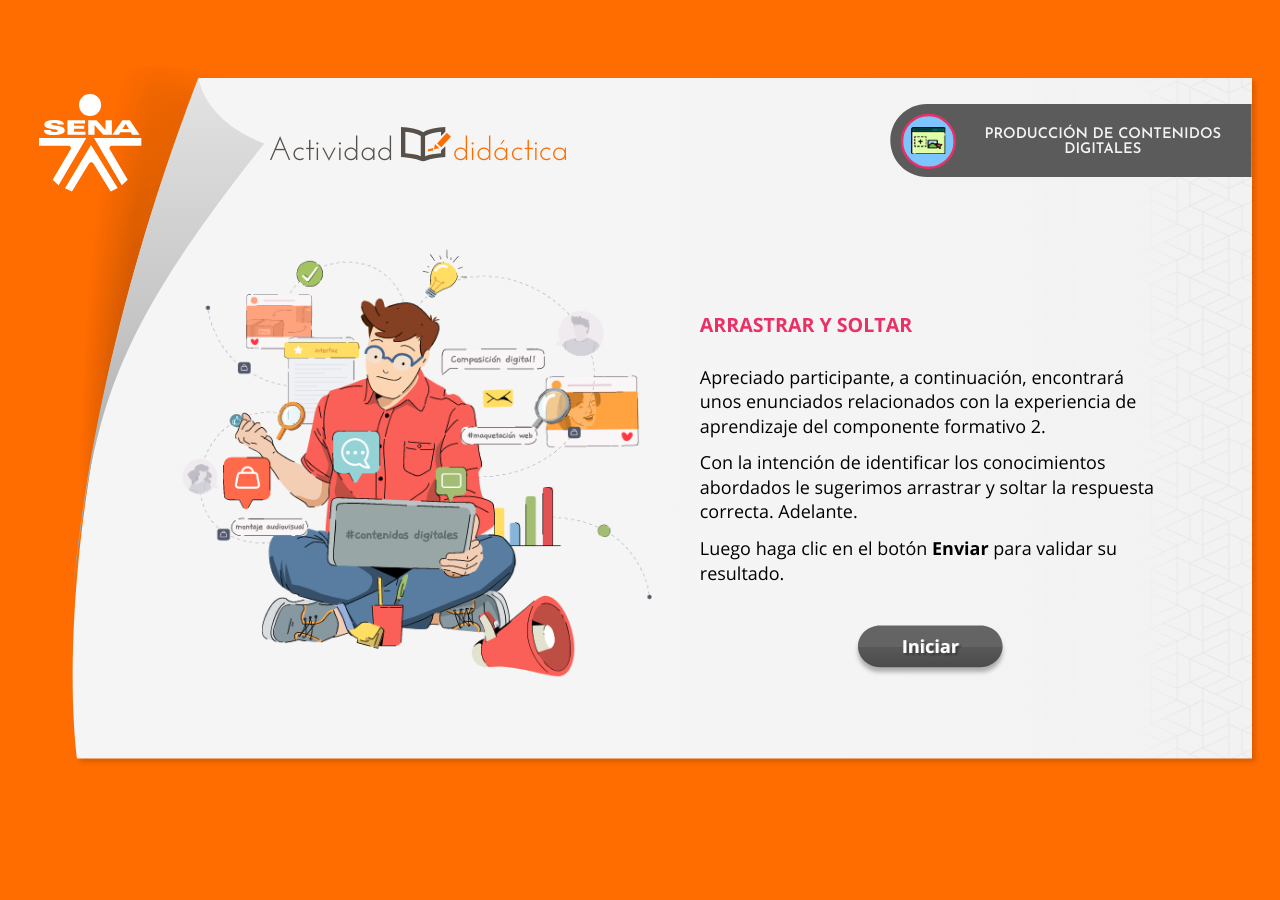
<file: actividades/actividad-1/actividad.html>
<!doctype html>
<html lang="es">
<head>
  <meta charset="utf-8">
  <!-- Creado con Storyline 360 - http://www.articulate.com  -->
  <!-- version: 3.54.25674.0 -->
  <title>ARRASTRAR Y SOLTAR</title>
  <meta http-equiv="x-ua-compatible" content="IE=edge"/>
  <meta name="viewport" content="width=device-width,initial-scale=1,user-scalable=no,shrink-to-fit=no,minimal-ui"/>
  <meta name="apple-mobile-web-app-capable" content="yes"/>
  <style>
    html, body { height: 100%; padding: 0; margin: 0 }
    #app { height: 100%; width: 100%; }
  </style>
  
  <script>window.THREE = { };</script>
</head>
<body style="background: #FF6C00" class="cs-HTML theme-classic">
  <!-- 360 -->
  <script>!function(e){var i=/iPhone/i,o=/iPod/i,n=/iPad/i,t=/(?=.*\bAndroid\b)(?=.*\bMobile\b)/i,d=/Android/i,s=/(?=.*\bAndroid\b)(?=.*\bSD4930UR\b)/i,b=/(?=.*\bAndroid\b)(?=.*\b(?:KFOT|KFTT|KFJWI|KFJWA|KFSOWI|KFTHWI|KFTHWA|KFAPWI|KFAPWA|KFARWI|KFASWI|KFSAWI|KFSAWA)\b)/i,r=/IEMobile/i,h=/(?=.*\bWindows\b)(?=.*\bARM\b)/i,a=/BlackBerry/i,l=/BB10/i,p=/Opera Mini/i,f=/(CriOS|Chrome)(?=.*\bMobile\b)/i,u=/(?=.*\bFirefox\b)(?=.*\bMobile\b)/i,c=new RegExp("(?:Nexus 7|BNTV250|Kindle Fire|Silk|GT-P1000)","i"),w=function(e,i){return e.test(i)},A=function(e){var A=e||navigator.userAgent,v=A.split("[FBAN");if(void 0!==v[1]&&(A=v[0]),this.apple={phone:w(i,A),ipod:w(o,A),tablet:!w(i,A)&&w(n,A),device:w(i,A)||w(o,A)||w(n,A)},this.amazon={phone:w(s,A),tablet:!w(s,A)&&w(b,A),device:w(s,A)||w(b,A)},this.android={phone:w(s,A)||w(t,A),tablet:!w(s,A)&&!w(t,A)&&(w(b,A)||w(d,A)),device:w(s,A)||w(b,A)||w(t,A)||w(d,A)},this.windows={phone:w(r,A),tablet:w(h,A),device:w(r,A)||w(h,A)},this.other={blackberry:w(a,A),blackberry10:w(l,A),opera:w(p,A),firefox:w(u,A),chrome:w(f,A),device:w(a,A)||w(l,A)||w(p,A)||w(u,A)||w(f,A)},this.seven_inch=w(c,A),this.any=this.apple.device||this.android.device||this.windows.device||this.other.device||this.seven_inch,this.phone=this.apple.phone||this.android.phone||this.windows.phone,this.tablet=this.apple.tablet||this.android.tablet||this.windows.tablet,"undefined"==typeof window)return this},v=function(){var e=new A;return e.Class=A,e};"undefined"!=typeof module&&module.exports&&"undefined"==typeof window?module.exports=A:"undefined"!=typeof module&&module.exports&&"undefined"!=typeof window?module.exports=v():"function"==typeof define&&define.amd?define("isMobile",[],e.isMobile=v()):e.isMobile=v()}(this);
    window.isMobile.apple.tablet = window.isMobile.apple.tablet ||
      (navigator.platform === 'MacIntel' && navigator.maxTouchPoints > 1);
    window.isMobile.apple.device = window.isMobile.apple.device || window.isMobile.apple.tablet;
    window.isMobile.tablet = window.isMobile.tablet || window.isMobile.apple.tablet;
    window.isMobile.any = window.isMobile.any || window.isMobile.apple.tablet;
  </script>

  <div id="focus-sink" tabindex="-1"></div>

  <div id="preso"></div>
  <script>
    window.DS = {};
    window.globals = {
      DATA_PATH_BASE: '',
      HAS_FRAME: true,
      HAS_SLIDE: true,

      lmsPresent: false,
      tinCanPresent: false,
      cmi5Present: false,
      aoSupport: false,
      scale: 'show all',
      captureRc: false,
      browserSize: 'optimal',
      bgColor: '#FF6C00',
      features: 'ModernPlayerCustomBackground,MultipleQuizTracking',
      themeName: 'classic',
      preloaderColor: '#FFFFFF',
      suppressAnalytics: false,
      productChannel: 'stable',
      publishSource: 'storyline',
      aid: 'aid|339d165a-83f3-4019-8c9a-89a78d960021',
      cid: 'ee355122-7b82-446e-a49a-1a97172a4f2c',
      playerVersion: '3.54.25674.0',
      maxIosVideoElements: 10,

      
      parseParams: function(qs) {
        if (window.globals.parsedParams != null) {
          return window.globals.parsedParams;
        }
        qs = (qs || window.location.search.substr(1)).split('+').join(' ');
        var params = {},
            tokens,
            re = /[?&]?([^=]+)=([^&]*)/g;

        while (tokens = re.exec(qs)) {
          params[decodeURIComponent(tokens[1]).trim()] =
            decodeURIComponent(tokens[2]).trim();
        }
        window.globals.parsedParams = params;
        return params;
      }

    };

    (function() {

      var classTypes = [ 'desktop', 'mobile', 'phone', 'tablet' ];

      var addDeviceClasses = function(prefix, testObj) {
        var curr, i;
        for (i = 0; i < classTypes.length; i++) {
          curr = classTypes[i];
          if (testObj[curr]) {
            document.body.classList.add(prefix + curr);
          }
        }
      };

      var params = window.globals.parseParams(),
          isDevicePreview = params.devicepreview === '1',
          isPhoneOverride = params.deviceType === 'phone' || (isDevicePreview && params.phone == '1'),
          isTabletOverride = (params.deviceType === 'tablet' || isDevicePreview) && !isPhoneOverride,
          isMobileOverride = isPhoneOverride || isTabletOverride;

      var deviceView = {
        desktop: !window.isMobile.any && !isMobileOverride,
        mobile: window.isMobile.any || isMobileOverride,
        phone: isPhoneOverride || (window.isMobile.phone && !isTabletOverride),
        tablet: isTabletOverride || window.isMobile.tablet
      };

      window.globals.deviceView = deviceView;
      window.isMobile.desktop = !window.isMobile.any;
      window.isMobile.mobile = window.isMobile.any;

      addDeviceClasses('view-', deviceView);

    })();
  </script>
  
  <script src='story_content/user.js' type=text/javascript></script>
  <div class="slide-loader"></div>

  <script>
    if (window.globals.deviceView.isMobile) { var doc = document, loader = doc.body.querySelector('.slide-loader'); [ 1, 2, 3 ].forEach(function(n) { var d = doc.createElement('div'); d.style.backgroundColor = window.globals.preloaderColor; d.classList.add('mobile-loader-dot'); d.classList.add('dot' + n); loader.appendChild(d); }); }
  </script>

  <div class="mobile-load-title-overlay" style="display: none">
    <div class="mobile-load-title">ARRASTRAR Y SOLTAR</div>
  </div>

  <div class="mobile-chrome-warning"></div>

  <script>
    
    if (window.autoSpider && window.vInterfaceObject) {
      document.querySelector('.mobile-load-title-overlay').style.display = 'none';
    }
  </script>

  

  <link rel="stylesheet" href="html5/data/css/output.min.css" data-noprefix/>
</body>
<script src="html5/lib/scripts/bootstrapper.min.js"></script>
</html>
</file>
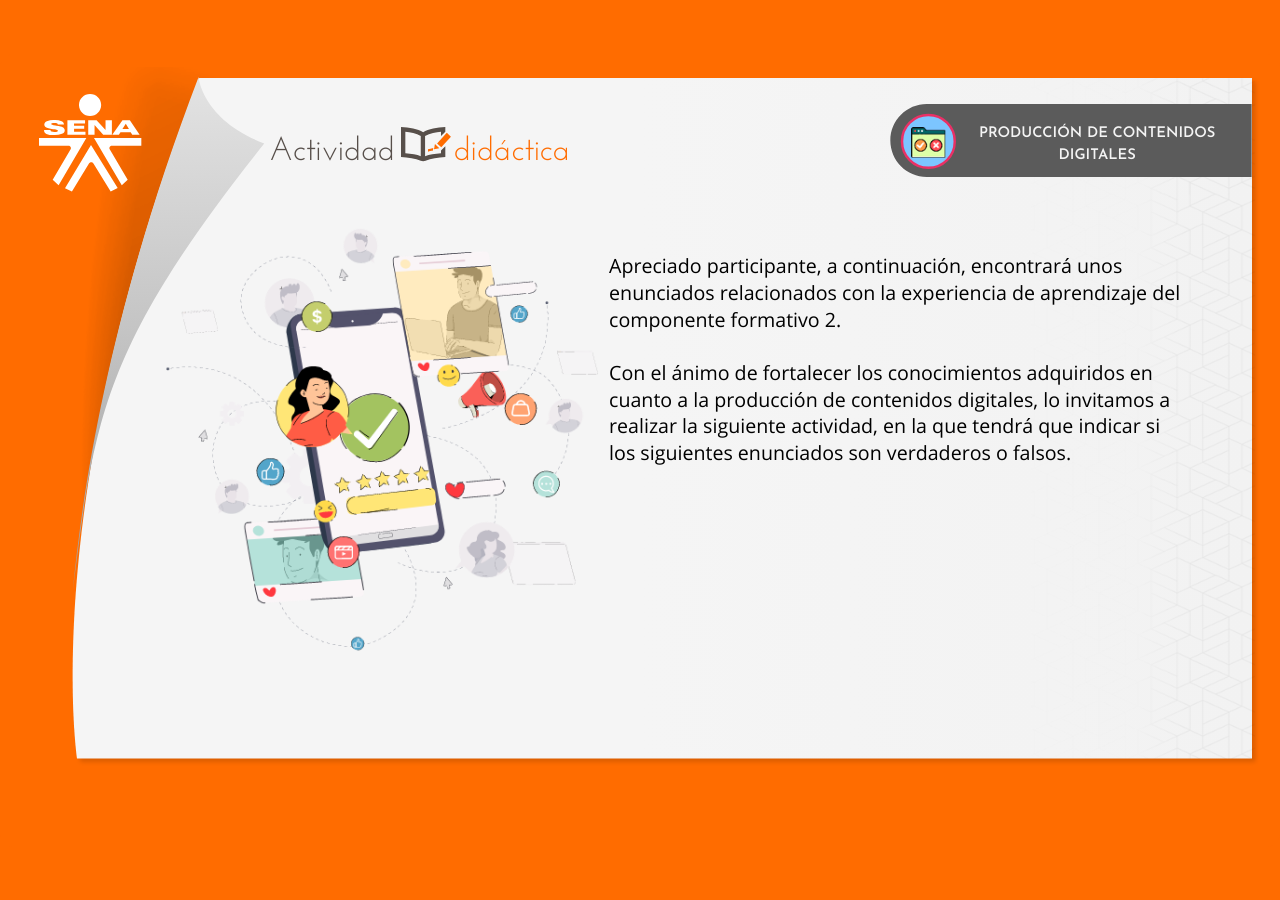
<file: actividades/actividad-2/actividad.html>
<!doctype html>
<html lang="es">
<head>
  <meta charset="utf-8">
  <!-- Creado con Storyline 360 - http://www.articulate.com  -->
  <!-- version: 3.54.25674.0 -->
  <title>PREGUNTAS FALSO/VERDADERO</title>
  <meta http-equiv="x-ua-compatible" content="IE=edge"/>
  <meta name="viewport" content="width=device-width,initial-scale=1,user-scalable=no,shrink-to-fit=no,minimal-ui"/>
  <meta name="apple-mobile-web-app-capable" content="yes"/>
  <style>
    html, body { height: 100%; padding: 0; margin: 0 }
    #app { height: 100%; width: 100%; }
  </style>
  
  <script>window.THREE = { };</script>
</head>
<body style="background: #FF6C00" class="cs-HTML theme-classic">
  <!-- 360 -->
  <script>!function(e){var i=/iPhone/i,o=/iPod/i,n=/iPad/i,t=/(?=.*\bAndroid\b)(?=.*\bMobile\b)/i,d=/Android/i,s=/(?=.*\bAndroid\b)(?=.*\bSD4930UR\b)/i,b=/(?=.*\bAndroid\b)(?=.*\b(?:KFOT|KFTT|KFJWI|KFJWA|KFSOWI|KFTHWI|KFTHWA|KFAPWI|KFAPWA|KFARWI|KFASWI|KFSAWI|KFSAWA)\b)/i,r=/IEMobile/i,h=/(?=.*\bWindows\b)(?=.*\bARM\b)/i,a=/BlackBerry/i,l=/BB10/i,p=/Opera Mini/i,f=/(CriOS|Chrome)(?=.*\bMobile\b)/i,u=/(?=.*\bFirefox\b)(?=.*\bMobile\b)/i,c=new RegExp("(?:Nexus 7|BNTV250|Kindle Fire|Silk|GT-P1000)","i"),w=function(e,i){return e.test(i)},A=function(e){var A=e||navigator.userAgent,v=A.split("[FBAN");if(void 0!==v[1]&&(A=v[0]),this.apple={phone:w(i,A),ipod:w(o,A),tablet:!w(i,A)&&w(n,A),device:w(i,A)||w(o,A)||w(n,A)},this.amazon={phone:w(s,A),tablet:!w(s,A)&&w(b,A),device:w(s,A)||w(b,A)},this.android={phone:w(s,A)||w(t,A),tablet:!w(s,A)&&!w(t,A)&&(w(b,A)||w(d,A)),device:w(s,A)||w(b,A)||w(t,A)||w(d,A)},this.windows={phone:w(r,A),tablet:w(h,A),device:w(r,A)||w(h,A)},this.other={blackberry:w(a,A),blackberry10:w(l,A),opera:w(p,A),firefox:w(u,A),chrome:w(f,A),device:w(a,A)||w(l,A)||w(p,A)||w(u,A)||w(f,A)},this.seven_inch=w(c,A),this.any=this.apple.device||this.android.device||this.windows.device||this.other.device||this.seven_inch,this.phone=this.apple.phone||this.android.phone||this.windows.phone,this.tablet=this.apple.tablet||this.android.tablet||this.windows.tablet,"undefined"==typeof window)return this},v=function(){var e=new A;return e.Class=A,e};"undefined"!=typeof module&&module.exports&&"undefined"==typeof window?module.exports=A:"undefined"!=typeof module&&module.exports&&"undefined"!=typeof window?module.exports=v():"function"==typeof define&&define.amd?define("isMobile",[],e.isMobile=v()):e.isMobile=v()}(this);
    window.isMobile.apple.tablet = window.isMobile.apple.tablet ||
      (navigator.platform === 'MacIntel' && navigator.maxTouchPoints > 1);
    window.isMobile.apple.device = window.isMobile.apple.device || window.isMobile.apple.tablet;
    window.isMobile.tablet = window.isMobile.tablet || window.isMobile.apple.tablet;
    window.isMobile.any = window.isMobile.any || window.isMobile.apple.tablet;
  </script>

  <div id="focus-sink" tabindex="-1"></div>

  <div id="preso"></div>
  <script>
    window.DS = {};
    window.globals = {
      DATA_PATH_BASE: '',
      HAS_FRAME: true,
      HAS_SLIDE: true,

      lmsPresent: false,
      tinCanPresent: false,
      cmi5Present: false,
      aoSupport: false,
      scale: 'show all',
      captureRc: false,
      browserSize: 'optimal',
      bgColor: '#FF6C00',
      features: 'ModernPlayerCustomBackground,MultipleQuizTracking',
      themeName: 'classic',
      preloaderColor: '#FFFFFF',
      suppressAnalytics: false,
      productChannel: 'stable',
      publishSource: 'storyline',
      aid: 'aid|339d165a-83f3-4019-8c9a-89a78d960021',
      cid: '7f6be52b-d93a-477a-a1c8-a1f59e18c1bc',
      playerVersion: '3.54.25674.0',
      maxIosVideoElements: 10,

      
      parseParams: function(qs) {
        if (window.globals.parsedParams != null) {
          return window.globals.parsedParams;
        }
        qs = (qs || window.location.search.substr(1)).split('+').join(' ');
        var params = {},
            tokens,
            re = /[?&]?([^=]+)=([^&]*)/g;

        while (tokens = re.exec(qs)) {
          params[decodeURIComponent(tokens[1]).trim()] =
            decodeURIComponent(tokens[2]).trim();
        }
        window.globals.parsedParams = params;
        return params;
      }

    };

    (function() {

      var classTypes = [ 'desktop', 'mobile', 'phone', 'tablet' ];

      var addDeviceClasses = function(prefix, testObj) {
        var curr, i;
        for (i = 0; i < classTypes.length; i++) {
          curr = classTypes[i];
          if (testObj[curr]) {
            document.body.classList.add(prefix + curr);
          }
        }
      };

      var params = window.globals.parseParams(),
          isDevicePreview = params.devicepreview === '1',
          isPhoneOverride = params.deviceType === 'phone' || (isDevicePreview && params.phone == '1'),
          isTabletOverride = (params.deviceType === 'tablet' || isDevicePreview) && !isPhoneOverride,
          isMobileOverride = isPhoneOverride || isTabletOverride;

      var deviceView = {
        desktop: !window.isMobile.any && !isMobileOverride,
        mobile: window.isMobile.any || isMobileOverride,
        phone: isPhoneOverride || (window.isMobile.phone && !isTabletOverride),
        tablet: isTabletOverride || window.isMobile.tablet
      };

      window.globals.deviceView = deviceView;
      window.isMobile.desktop = !window.isMobile.any;
      window.isMobile.mobile = window.isMobile.any;

      addDeviceClasses('view-', deviceView);

    })();
  </script>
  
  <script src='story_content/user.js' type=text/javascript></script>
  <div class="slide-loader"></div>

  <script>
    if (window.globals.deviceView.isMobile) { var doc = document, loader = doc.body.querySelector('.slide-loader'); [ 1, 2, 3 ].forEach(function(n) { var d = doc.createElement('div'); d.style.backgroundColor = window.globals.preloaderColor; d.classList.add('mobile-loader-dot'); d.classList.add('dot' + n); loader.appendChild(d); }); }
  </script>

  <div class="mobile-load-title-overlay" style="display: none">
    <div class="mobile-load-title">PREGUNTAS FALSO/VERDADERO</div>
  </div>

  <div class="mobile-chrome-warning"></div>

  <script>
    
    if (window.autoSpider && window.vInterfaceObject) {
      document.querySelector('.mobile-load-title-overlay').style.display = 'none';
    }
  </script>

  

  <link rel="stylesheet" href="html5/data/css/output.min.css" data-noprefix/>
</body>
<script src="html5/lib/scripts/bootstrapper.min.js"></script>
</html>
</file>
<file: actividades/actividad-1/html5/data/css/output.min.css>
@font-face {
  font-family: 'Open SansBold CharsBoldE313729B';
  src: url('[data-uri]');
  font-style: normal;
  font-weight: normal;
}
@font-face {
  font-family: 'Open Sans Charset1_ 6EY26A095CB';
  src: url('[data-uri]');
  font-style: normal;
  font-weight: normal;
}
@font-face {
  font-family: 'Josefin Sans Charset1_ 2900C9EB';
  src: url('[data-uri]');
  font-style: normal;
  font-weight: normal;
}
@font-face {
  font-family: 'Josefin Sans SemiBoBold2DD39984';
  src: url('[data-uri]');
  font-style: normal;
  font-weight: normal;
}
@font-face {
  font-family: 'Open Sans Semibold boldDC80E822';
  src: url('[data-uri]');
  font-style: normal;
  font-weight: normal;
}
@font-face {
  font-family: 'ArialBold Charset1_BoldDEF4DE55';
  src: url('[data-uri]');
  font-style: normal;
  font-weight: normal;
}
@font-face {
  font-family: 'Open Sans Charset0_v9TY33EDE6F2';
  src: url('[data-uri]');
  font-style: normal;
  font-weight: normal;
}
@font-face {
  font-family: 'Open SansBold CharsBoldE47A47C6';
  src: url('[data-uri]');
  font-style: normal;
  font-weight: normal;
}
@font-face {
  font-family: 'Josefin Sans Charset0_v5A0E9131';
  src: url('[data-uri]');
  font-style: normal;
  font-weight: normal;
}
@font-face {
  font-family: 'Josefin Sans SemiBoBold06F28574';
  src: url('[data-uri]');
  font-style: normal;
  font-weight: normal;
}
@font-face {
  font-family: 'Arial Charset0_v8wz5YMo9EE9FF07';
  src: url('[data-uri]');
  font-style: normal;
  font-weight: normal;
}
@font-face {
  font-family: 'Open Sans Semibold bold27772842';
  src: url('[data-uri]');
  font-style: normal;
  font-weight: normal;
}
@font-face {
  font-family: 'ArialBold Charset0_Bold3D70FAD3';
  src: url('[data-uri]');
  font-style: normal;
  font-weight: normal;
}
.cs-HTML {
  background: rgba(255, 108, 0, 1);
}
.cs-npnxnanbnsnfns00000000001 .cs-infopanel  {
  box-shadow: 0 1px 0 rgba(0, 0, 0, 1);
  background: rgba(255, 255, 255, 1);
}
.cs-npnxnanbnsnfns00000000001 .cs-infopanel .cs-link {
  color: rgba(124, 34, 128, 1);
}
.cs-npnxnanbnsnfns00000000001 .cs-infopanel .cs-link:hover {
  color: rgba(0, 0, 238, 1);
}
.cs-npnxnanbnsnfns00000000001 .cs-infopanel .cs-name {
  color: rgba(68, 68, 68, 1);
}
.cs-npnxnanbnsnfns00000000001 .cs-infopanel .cs-title {
  color: rgba(153, 153, 153, 1);
}
.cs-npnxnanbnsnfns00000000001 .cs-infopanelpopup  {
  box-shadow: 0 1px 0 rgba(0, 0, 0, 1);
  background: linear-gradient(180deg, rgba(29, 29, 29, 1) 0%, rgba(11, 11, 11, 1) 100%);
}
.cs-npnxnanbnsnfns00000000001 .cs-infopanelpopup .cs-link {
  color: rgba(255, 255, 255, 1);
}
.cs-npnxnanbnsnfns00000000001 .cs-infopanelpopup .cs-link:hover {
  color: rgba(117, 117, 117, 1);
}
.cs-npnxnanbnsnfns00000000001 .cs-infopanelpopup .cs-name {
  color: rgba(114, 114, 114, 1);
}
.cs-npnxnanbnsnfns00000000001 .cs-infopanelpopup .cs-bio {
  color: rgba(255, 255, 255, 1);
}
.cs-npnxnanbnsnfns00000000001 .cs-timer  {
  color: rgba(255, 255, 255, 1);
}
.cs-npnxnanbnsnfns00000000001 .cs-duration stop:first-child {
  stop-color: rgba(0, 215, 255, 1);
}
.cs-npnxnanbnsnfns00000000001 .cs-duration stop:last-child {
  stop-color: rgba(0, 171, 255, 1);
}
.cs-npnxnanbnsnfns00000000001 .cs-elapsed stop:first-child {
  stop-color: rgba(254, 227, 71, 1);
}
.cs-npnxnanbnsnfns00000000001 .cs-elapsed stop:last-child {
  stop-color: rgba(252, 204, 42, 1);
}
.cs-npnxnanbnsnfns00000000001 .cs-timer .cs-pie .cs-innerstroke {
  stroke: rgba(255, 255, 255, 1);
}
.cs-npnxnanbnsnfns00000000001 .cs-timer .cs-pie .cs-innerborder {
  stroke: rgba(204, 204, 204, 1);
}
.cs-npnxnanbnsnfns00000000001 .cs-window  {
  box-shadow: 0 8px 5px rgba(0, 0, 0, 0.2);
  border-color: rgba(29, 29, 29, 1);
  background: rgba(42, 42, 42, 1);
  color: rgba(255, 255, 255, 1);
}
.cs-npnxnanbnsnfns00000000001 .cs-window .cs-diva {
  border-color: rgba(49, 49, 49, 1);
}
.cs-npnxnanbnsnfns00000000001 .cs-window .cs-divb {
  border-color: rgba(14, 14, 14, 1);
}
.cs-npnxnanbnsnfns00000000001 .cs-editor .cs-editor-slide {
  color: rgba(255, 255, 255, 1);
}
.cs-npnxnanbnsnfns00000000001 .cs-editor .cs-editor-html {
  color: rgba(255, 255, 255, 1);
}
.cs-npnxnanbnsnfns00000000001 .cs-editor .cs-editor-button {
  text-shadow: 0 1px 0 rgba(0, 0, 0, 1);
  color: rgba(255, 255, 255, 1);
  border-color: rgba(3, 3, 3, 1);
  background: linear-gradient(180deg, rgba(51, 51, 51, 1) 0%, rgba(20, 20, 20, 1) 100%);
}
.cs-npnxnanbnsnfns00000000001 .cs-editor .cs-editor-button:hover {
  background: linear-gradient(180deg, rgba(58, 58, 58, 1) 0%, rgba(12, 12, 12, 1) 100%);
}
.cs-npnxnanbnsnfns00000000001 .cs-editor .cs-editor-button:active {
  background: linear-gradient(180deg, rgba(20, 20, 20, 1) 0%, rgba(50, 50, 50, 1) 100%);
}
.cs-npnxnanbnsnfns00000000001 .cs-listitem  {
  color: rgba(255, 255, 255, 1);
  border-color: rgba(52, 52, 52, 1);
}
.cs-npnxnanbnsnfns00000000001 .cs-listitem.cs-viewed {
  color: rgba(135, 135, 135, 1);
}
.cs-npnxnanbnsnfns00000000001 .cs-listitem.cs-selected {
  color: rgba(255, 255, 255, 1);
  background: rgba(63, 63, 63, 1);
}
.cs-npnxnanbnsnfns00000000001 .cs-listitem.cs-selected:hover {
  background: rgba(63, 63, 63, 1);
}
.cs-npnxnanbnsnfns00000000001 .cs-listitem.cs-selected.hover {
  background: rgba(63, 63, 63, 1);
}
.cs-npnxnanbnsnfns00000000001 .cs-listitem.cs-selected:focus {
  background: rgba(63, 63, 63, 1);
}
.cs-npnxnanbnsnfns00000000001 .cs-listitem .cs-icon-carrot {
  fill: rgba(255, 255, 255, 1);
}
.cs-npnxnanbnsnfns00000000001 .cs-listitem .cs-icon-carrot .cs-shadow {
  fill: rgba(0, 0, 0, 1);
}
.cs-npnxnanbnsnfns00000000001 .cs-listitem:hover {
  background: rgba(49, 49, 49, 1);
}
.cs-npnxnanbnsnfns00000000001 .cs-listitem.hover {
  background: rgba(49, 49, 49, 1);
}
.cs-npnxnanbnsnfns00000000001 .cs-listitem:focus {
  background: rgba(49, 49, 49, 1);
}
.cs-npnxnanbnsnfns00000000001 .cs-glossary  {
  color: rgba(255, 255, 255, 1);
}
.cs-npnxnanbnsnfns00000000001 .cs-glossary .cs-scrolling-panel {
  background: rgba(51, 51, 51, 1);
}
.cs-npnxnanbnsnfns00000000001 .cs-glossary .cs-term.cs-selected .cs-choice-list-trigger {
  color: rgba(255, 255, 255, 1);
  background: rgba(63, 63, 63, 1);
}
.cs-npnxnanbnsnfns00000000001 .cs-glossary .cs-term.cs-selected .cs-choice-list-trigger:focus {
  color: rgba(255, 255, 255, 1);
  background: rgba(63, 63, 63, 1);
}
.cs-npnxnanbnsnfns00000000001 .cs-glossary .cs-term:hover .cs-choice-list-trigger {
  background: rgba(28, 28, 28, 1);
}
.cs-npnxnanbnsnfns00000000001 .cs-glossary .cs-term.hover .cs-choice-list-trigger {
  background: rgba(28, 28, 28, 1);
}
.cs-npnxnanbnsnfns00000000001 .cs-glossary .cs-term .cs-choice-list-trigger:focus {
  background: rgba(28, 28, 28, 1);
}
.cs-npnxnanbnsnfns00000000001 .cs-glossary .cs-diva {
  border-color: rgba(61, 61, 61, 1);
}
.cs-npnxnanbnsnfns00000000001 .cs-glossary .cs-divb {
  border-color: rgba(32, 32, 32, 1);
}
.cs-npnxnanbnsnfns00000000001 .cs-glossary .cs-divc {
  border-color: rgba(61, 61, 61, 1);
}
.cs-npnxnanbnsnfns00000000001 .cs-glossary .cs-heading {
  color: rgba(255, 255, 255, 1);
}
.cs-npnxnanbnsnfns00000000001 .cs-resource .cs-separator {
  border-color: rgba(44, 44, 44, 1);
}
.cs-npnxnanbnsnfns00000000001 .cs-outline  {
  color: rgba(255, 255, 255, 1);
}
.cs-npnxnanbnsnfns00000000001 .cs-outline .cs-diva {
  border-color: rgba(28, 28, 28, 1);
}
.cs-npnxnanbnsnfns00000000001 .cs-outline .cs-divb {
  border-color: rgba(54, 54, 54, 1);
}
.cs-npnxnanbnsnfns00000000001 .cs-outline .cs-divc {
  border-color: rgba(52, 52, 52, 1);
}
.cs-npnxnanbnsnfns00000000001 .cs-outline .cs-search-filter:hover {
  color: rgba(117, 117, 117, 1);
}
.cs-npnxnanbnsnfns00000000001 .cs-outline .cs-search-filter.hover {
  color: rgba(117, 117, 117, 1);
}
.cs-npnxnanbnsnfns00000000001 .cs-transcript  {
  color: rgba(255, 255, 255, 1);
}
.cs-npnxnanbnsnfns00000000001 .cs-transcript .cs-div {
  border-color: rgba(44, 44, 44, 1);
}
.cs-npnxnanbnsnfns00000000001 .cs-tabs:not(.topmenu-item) {
  color: rgba(114, 114, 114, 1);
}
.cs-npnxnanbnsnfns00000000001 .cs-tabs .cs-inner-button:not(.topmenu-item) {
  text-shadow: 0 1px 0 rgba(0, 0, 0, 1);
}
.cs-npnxnanbnsnfns00000000001 .cs-tabs:hover:not(.topmenu-item) {
  color: rgba(82, 84, 84, 1);
}
.cs-npnxnanbnsnfns00000000001 .cs-tabs.cs-selected {
  background: rgba(36, 36, 36, 1);
  color: rgba(255, 255, 255, 1);
}
.cs-npnxnanbnsnfns00000000001 .cs-seekcontrol  {
  background: linear-gradient(180deg, rgba(51, 51, 51, 1) 0%, rgba(20, 20, 20, 1) 100%);
  border-color: rgba(3, 3, 3, 1);
}
.cs-npnxnanbnsnfns00000000001 .cs-seekcontrol .cs-button:hover .cs-icon {
  fill: rgba(255, 255, 255, 1);
}
.cs-npnxnanbnsnfns00000000001 .cs-seekcontrol .cs-button.hover .cs-icon {
  fill: rgba(255, 255, 255, 1);
}
.cs-npnxnanbnsnfns00000000001 .cs-seekcontrol .cs-button .cs-icon-shadow {
  fill: rgba(0, 0, 0, 1);
}
.cs-npnxnanbnsnfns00000000001 .cs-seekcontrol .cs-button .cs-icon {
  fill: rgba(255, 255, 255, 1);
}
.cs-npnxnanbnsnfns00000000001 .cs-seekcontrol .cs-seek .cs-fill {
  background: rgba(255, 255, 255, 1);
}
.cs-npnxnanbnsnfns00000000001 .cs-seekcontrol .cs-seek {
  background: rgba(34, 34, 34, 1);
  border-color: rgba(26, 26, 26, 1);
}
.cs-npnxnanbnsnfns00000000001 .cs-searchinput .cs-input {
  color: rgba(45, 45, 45, 1);
  border-color: rgba(32, 32, 32, 1);
  background: rgba(255, 255, 255, 1);
}
.cs-npnxnanbnsnfns00000000001 .cs-searchinput .cs-input:focus {
  color: rgba(45, 45, 45, 1);
  background: rgba(255, 255, 255, 1);
}
.cs-npnxnanbnsnfns00000000001 .cs-searchinput .cs-input:hover {
  box-shadow: inset 0 0 1px 0 rgba(235, 148, 113, 0);
}
.cs-npnxnanbnsnfns00000000001 .cs-searchinput .cs-input.hover {
  box-shadow: inset 0 0 1px 0 rgba(235, 148, 113, 0);
}
.cs-npnxnanbnsnfns00000000001 .cs-searchinput .cs-button .cs-icon {
  fill: rgba(255, 255, 255, 1);
}
.cs-npnxnanbnsnfns00000000001 .cs-searchinput .cs-button:hover {
  fill: linear-gradient(180deg, rgba(58, 58, 58, 1) 0%, rgba(12, 12, 12, 1) 100%);
}
.cs-npnxnanbnsnfns00000000001 .cs-searchinput .cs-button.hover {
  fill: linear-gradient(180deg, rgba(58, 58, 58, 1) 0%, rgba(12, 12, 12, 1) 100%);
}
.cs-npnxnanbnsnfns00000000001 .cs-menu  {
  box-shadow: 0 1px 0 rgba(14, 14, 14, 1);
  background: rgba(36, 36, 36, 1);
}
.cs-npnxnanbnsnfns00000000001 .cs-topmenu-item.active .cs-tab {
  background: rgba(36, 36, 36, 1);
}
.cs-npnxnanbnsnfns00000000001 .cs-logo  {
  box-shadow: 0 1px 0 rgba(0, 0, 0, 1);
  background: rgba(255, 255, 255, 1);
}
.cs-npnxnanbnsnfns00000000001 .cs-checkbox  {
  color: rgba(255, 255, 255, 1);
}
.cs-npnxnanbnsnfns00000000001 .cs-checkbox:hover {
  border-color: rgba(156, 156, 156, 1);
}
.cs-npnxnanbnsnfns00000000001 .cs-checkbox.hover {
  border-color: rgba(156, 156, 156, 1);
}
.cs-npnxnanbnsnfns00000000001 .cs-checkbox .cs-box {
  color: rgba(255, 255, 255, 1);
  border-color: rgba(22, 22, 22, 1);
}
.cs-npnxnanbnsnfns00000000001 .cs-checkbox .cs-box:checked::after {
  color: rgba(43, 196, 0, 1);
}
.cs-npnxnanbnsnfns00000000001 .cs-checkbox .cs-box.checked.after {
  color: rgba(43, 196, 0, 1);
}
.cs-npnxnanbnsnfns00000000001 .cs-button  {
  text-shadow: 0 1px 0 rgba(255, 108, 0, 1);
  color: rgba(255, 255, 255, 1);
  border-color: rgba(255, 255, 255, 1);
  background: linear-gradient(180deg, rgba(255, 108, 0, 1) 0%, rgba(255, 108, 0, 1) 100%);
  box-shadow: 0 1px 0 rgba(255, 108, 0, 1);
}
.cs-npnxnanbnsnfns00000000001 .cs-button .cs-icon {
  fill: rgba(255, 255, 255, 1);
}
.cs-npnxnanbnsnfns00000000001 .cs-button .cs-icon-shadow {
  fill: rgba(255, 108, 0, 1);
}
.cs-npnxnanbnsnfns00000000001 .cs-button:hover {
  background: linear-gradient(180deg, rgba(90, 90, 90, 1) 0%, rgba(90, 90, 90, 1) 100%);
}
.cs-npnxnanbnsnfns00000000001 .cs-button.hover {
  background: linear-gradient(180deg, rgba(90, 90, 90, 1) 0%, rgba(90, 90, 90, 1) 100%);
}
.cs-npnxnanbnsnfns00000000001 .cs-button:active {
  background: linear-gradient(180deg, rgba(255, 108, 0, 1) 0%, rgba(255, 108, 0, 1) 100%);
}
.cs-npnxnanbnsnfns00000000001 .cs-button.cs-disabled:hover {
  background: linear-gradient(180deg, rgba(255, 108, 0, 1) 0%, rgba(255, 108, 0, 1) 100%);
}
.cs-npnxnanbnsnfns00000000001 .cs-button.cs-disabled.hover {
  background: linear-gradient(180deg, rgba(255, 108, 0, 1) 0%, rgba(255, 108, 0, 1) 100%);
}
.cs-npnxnanbnsnfns00000000001 .cs-button.cs-disabled:active {
  background: linear-gradient(180deg, rgba(255, 108, 0, 1) 0%, rgba(255, 108, 0, 1) 100%);
}
.cs-npnxnanbnsnfns00000000001 .cs-button.cs-volume:hover {
  background: linear-gradient(180deg, rgba(255, 108, 0, 1) 0%, rgba(255, 108, 0, 1) 100%);
}
.cs-npnxnanbnsnfns00000000001 .cs-button.cs-volume.hover {
  background: linear-gradient(180deg, rgba(255, 108, 0, 1) 0%, rgba(255, 108, 0, 1) 100%);
}
.cs-npnxnanbnsnfns00000000001 .cs-button.cs-volume:active {
  background: linear-gradient(180deg, rgba(255, 108, 0, 1) 0%, rgba(255, 108, 0, 1) 100%);
}
.cs-npnxnanbnsnfns00000000001.cs-base  {
  color: rgba(255, 255, 255, 1);
  border-color: rgba(255, 108, 0, 1);
  background: linear-gradient(180deg, rgba(255, 108, 0, 1) 0%, rgba(255, 108, 0, 1) 100%);
}
.cs-npnxnanbnsnfns00000000001.cs-base .cs-separator .cs-diva {
  background: rgba(14, 14, 14, 1);
}
.cs-npnxnanbnsnfns00000000001.cs-base .cs-separator .cs-divb {
  background: rgba(49, 49, 49, 1);
}
.cs-npnxnanbnsnfns00000000001.cs-base .cs-topmenu-item.active .cs-tab {
  border-color: rgba(14, 14, 14, 1);
}
.cs-npnxnanbnsnfns00000000001.cs-base .cs-topmenu-item.active .cs-panel {
  border-color: rgba(14, 14, 14, 1);
}
.cs-npnxnanbnsnfns00000000001.cs-base .cs-left {
  background: linear-gradient(180deg, rgba(27, 27, 27, 1) 0%, rgba(10, 10, 10, 1) 100%);
}
.cs-npnxnanbnsnfns00000000001.cs-base .cs-area-primary .cs-slide-container {
  background: linear-gradient(180deg, rgba(255, 108, 0, 1) 0%, rgba(255, 108, 0, 1) 100%);
}
.cs-npnxnanbnsnfns00000000001 .cs-volume::-moz-range-thumb {
  border-color: rgba(28, 28, 28, 1);
  box-shadow: inset 0 0 1px 0 rgba(90, 90, 90, 1);
  background: rgba(76, 76, 76, 1);
}
.cs-npnxnanbnsnfns00000000001 .cs-volume::-ms-thumb {
  border-color: rgba(28, 28, 28, 1);
  box-shadow: inset 0 0 1px 0 rgba(90, 90, 90, 1);
  background: rgba(76, 76, 76, 1);
}
.cs-npnxnanbnsnfns00000000001 .cs-volume::-webkit-slider-thumb {
  border-color: rgba(28, 28, 28, 1);
  box-shadow: inset 0 0 1px 0 rgba(90, 90, 90, 1);
  background: rgba(76, 76, 76, 1);
}
.cs-npnxnanbnsnfns00000000001 .cs-volume::-moz-range-track {
  border-color: rgba(73, 73, 73, 1);
  background: rgba(49, 49, 49, 1);
}
.cs-npnxnanbnsnfns00000000001 .cs-volume::-ms-track {
  border-color: rgba(73, 73, 73, 1);
  background: rgba(49, 49, 49, 1);
}
.cs-npnxnanbnsnfns00000000001 .cs-volume::-webkit-slider-runnable-track {
  border-color: rgba(73, 73, 73, 1);
  background: rgba(49, 49, 49, 1);
}
body.show-focus .tab-focus-box {
  border-color: rgba(255, 255, 0, 1);
}
.skipnav {
  border-color: rgba(255, 255, 0, 1);
}
.fn-npnxnanbsnfns00000000001 {
  font-family: 'Open SansD6FFC9F9';
  -webkit-font-variant-ligatures: no-common-ligatures;
  font-variant-ligatures: no-common-ligatures;
}
.fn-pxabnsnfns00000000001 {
  font-family: 'Open SansD6FFC9F9';
  -webkit-font-variant-ligatures: no-common-ligatures;
  font-variant-ligatures: no-common-ligatures;
}
.fn-npxnabnsnfns00000000001 {
  font-family: 'Open SansD6FFC9F9';
  -webkit-font-variant-ligatures: no-common-ligatures;
  font-variant-ligatures: no-common-ligatures;
}
.fn-npnxnanbnsnfns00000000001 {
  font-family: 'Open SansD6FFC9F9';
  -webkit-font-variant-ligatures: no-common-ligatures;
  font-variant-ligatures: no-common-ligatures;
}
.fn-pxabnsnfns00000000000 {
  font-family: 'Open SansD6FFC9F9';
  -webkit-font-variant-ligatures: no-common-ligatures;
  font-variant-ligatures: no-common-ligatures;
}
@font-face {
  font-family: 'Open SansD6FFC9F9';
  src: url('[data-uri]');
  font-style: normal;
  font-weight: bold;
}
@font-face {
  font-family: 'Open SansD6FFC9F9';
  src: url('[data-uri]');
  font-style: normal;
  font-weight: normal;
}
.cs-InvalidPromptSlide .cs-5sG66VwxfXO-InvalidPromptSlide-btn0 {
  color: rgba(255, 255, 255, 1);
  border-color: rgba(3, 3, 3, 1);
  background: linear-gradient(180deg, rgba(51, 51, 51, 1) 0%, rgba(20, 20, 20, 1) 100%);
  text-shadow: 0 1px 0 rgba(0, 0, 0, 1);
}
.cs-InvalidPromptSlide .cs-5sG66VwxfXO-InvalidPromptSlide-btn0 .cs-html {
  color: rgba(255, 255, 255, 1);
}
.cs-InvalidPromptSlide .cs-5sG66VwxfXO-InvalidPromptSlide-btn0 .cs-slide {
  border-color: rgba(255, 255, 255, 1);
}
.cs-InvalidPromptSlide .cs-5sG66VwxfXO-InvalidPromptSlide-btn0:hover {
  background: linear-gradient(180deg, rgba(58, 58, 58, 1) 0%, rgba(12, 12, 12, 1) 100%);
}
.cs-InvalidPromptSlide .cs-5sG66VwxfXO-InvalidPromptSlide-btn0:active {
  background: linear-gradient(180deg, rgba(20, 20, 20, 1) 0%, rgba(50, 50, 50, 1) 100%);
}
.cs-PrintPromptSlide .cs-5sG66VwxfXO-PrintPromptSlide-btn0 {
  color: rgba(255, 255, 255, 1);
  border-color: rgba(3, 3, 3, 1);
  background: linear-gradient(180deg, rgba(51, 51, 51, 1) 0%, rgba(20, 20, 20, 1) 100%);
  text-shadow: 0 1px 0 rgba(0, 0, 0, 1);
}
.cs-PrintPromptSlide .cs-5sG66VwxfXO-PrintPromptSlide-btn0 .cs-html {
  color: rgba(255, 255, 255, 1);
}
.cs-PrintPromptSlide .cs-5sG66VwxfXO-PrintPromptSlide-btn0 .cs-slide {
  border-color: rgba(255, 255, 255, 1);
}
.cs-PrintPromptSlide .cs-5sG66VwxfXO-PrintPromptSlide-btn0:hover {
  background: linear-gradient(180deg, rgba(58, 58, 58, 1) 0%, rgba(12, 12, 12, 1) 100%);
}
.cs-PrintPromptSlide .cs-5sG66VwxfXO-PrintPromptSlide-btn0:active {
  background: linear-gradient(180deg, rgba(20, 20, 20, 1) 0%, rgba(50, 50, 50, 1) 100%);
}
.cs-ScrollPromptSlide .cs-5sG66VwxfXO-ScrollPromptSlide-btn0 {
  color: rgba(255, 255, 255, 1);
  border-color: rgba(3, 3, 3, 1);
  background: linear-gradient(180deg, rgba(51, 51, 51, 1) 0%, rgba(20, 20, 20, 1) 100%);
  text-shadow: 0 1px 0 rgba(0, 0, 0, 1);
}
.cs-ScrollPromptSlide .cs-5sG66VwxfXO-ScrollPromptSlide-btn0 .cs-html {
  color: rgba(255, 255, 255, 1);
}
.cs-ScrollPromptSlide .cs-5sG66VwxfXO-ScrollPromptSlide-btn0 .cs-slide {
  border-color: rgba(255, 255, 255, 1);
}
.cs-ScrollPromptSlide .cs-5sG66VwxfXO-ScrollPromptSlide-btn0:hover {
  background: linear-gradient(180deg, rgba(58, 58, 58, 1) 0%, rgba(12, 12, 12, 1) 100%);
}
.cs-ScrollPromptSlide .cs-5sG66VwxfXO-ScrollPromptSlide-btn0:active {
  background: linear-gradient(180deg, rgba(20, 20, 20, 1) 0%, rgba(50, 50, 50, 1) 100%);
}
.cs-ExternalInterfaceErrorSlide .cs-buttonOK {
  color: rgba(255, 255, 255, 1);
  border-color: rgba(3, 3, 3, 1);
  background: linear-gradient(180deg, rgba(51, 51, 51, 1) 0%, rgba(20, 20, 20, 1) 100%);
  text-shadow: 0 1px 0 rgba(0, 0, 0, 1);
}
.cs-ExternalInterfaceErrorSlide .cs-buttonOK .cs-html {
  color: rgba(255, 255, 255, 1);
}
.cs-ExternalInterfaceErrorSlide .cs-buttonOK .cs-slide {
  border-color: rgba(255, 255, 255, 1);
}
.cs-ExternalInterfaceErrorSlide .cs-buttonOK:hover {
  background: linear-gradient(180deg, rgba(58, 58, 58, 1) 0%, rgba(12, 12, 12, 1) 100%);
}
.cs-ExternalInterfaceErrorSlide .cs-buttonOK:active {
  background: linear-gradient(180deg, rgba(20, 20, 20, 1) 0%, rgba(50, 50, 50, 1) 100%);
}
</file>
